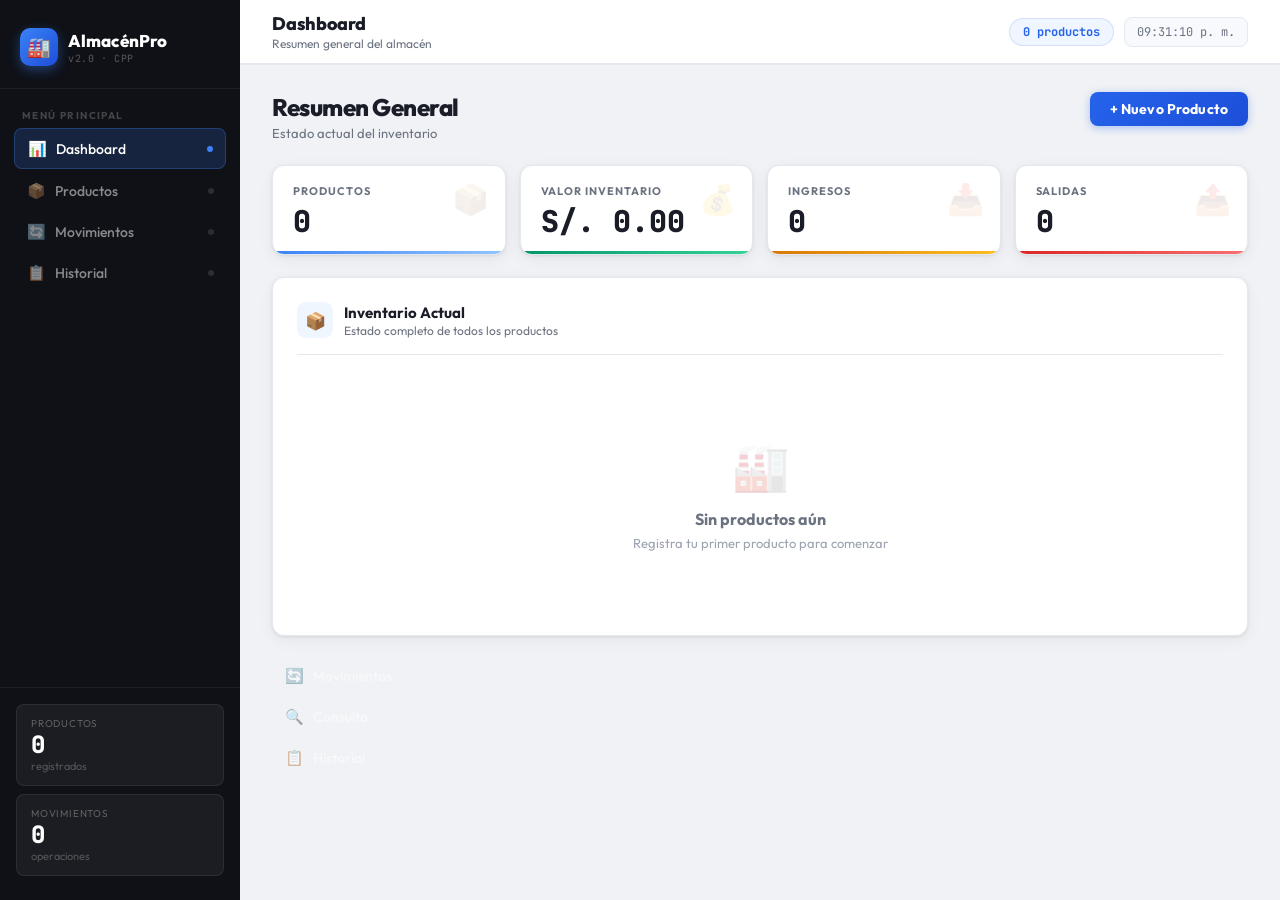
<file: index (1).html>
<!DOCTYPE html>
<html lang="es">
<head>
  <meta charset="UTF-8">
  <meta name="viewport" content="width=device-width, initial-scale=1.0">
  <title>AlmacénPro — Sistema de Inventario</title>
  <link href="https://fonts.googleapis.com/css2?family=Outfit:wght@300;400;500;600;700;800&family=JetBrains+Mono:wght@400;500;600&display=swap" rel="stylesheet">
  <link rel="stylesheet" href="styles.css">
</head>
<body>

<!-- ══════════════════════════════
     SIDEBAR
══════════════════════════════ -->
<aside class="sidebar">

  <div class="sid-brand">
    <div class="sid-logo-row">
      <div class="sid-ico-box">🏭</div>
      <div>
        <div class="sid-brand-name">AlmacénPro</div>
        <div class="sid-brand-ver">v2.0 · CPP</div>
      </div>
    </div>
  </div>

  <div class="sid-nav">
    <div class="sid-sec-lbl">Menú principal</div>
    <button class="sid-btn active" onclick="goTab('dashboard', this)">
      <span class="ico">📊</span> Dashboard
      <span class="dot"></span>
    </button>
    <button class="sid-btn" onclick="goTab('productos', this)">
      <span class="ico">📦</span> Productos
      <span class="dot"></span>
    </button>
    <button class="sid-btn" onclick="goTab('movimientos', this)">
      <span class="ico">🔄</span> Movimientos
      <span class="dot"></span>
    </button>
    <button class="sid-btn" onclick="goTab('historial', this)">
      <span class="ico">📋</span> Historial
      <span class="dot"></span>
    </button>
  </div>

  <div class="sid-bottom">
    <div class="sid-kpi">
      <div class="sid-kpi-lbl">Productos</div>
      <div class="sid-kpi-val" id="sk-prods">0</div>
      <div class="sid-kpi-sub">registrados</div>
    </div>
    <div class="sid-kpi">
      <div class="sid-kpi-lbl">Movimientos</div>
      <div class="sid-kpi-val" id="sk-movs">0</div>
      <div class="sid-kpi-sub">operaciones</div>
    </div>
  </div>

</aside>

<!-- ══════════════════════════════
     MAIN
══════════════════════════════ -->
<div class="main">

  <!-- Topbar -->
  <div class="topbar">
    <div class="tb-left">
      <div class="tb-title" id="tb-title">Dashboard</div>
      <div class="tb-sub"   id="tb-sub">Resumen general del almacén</div>
    </div>
    <div class="tb-right">
      <div class="tb-badge" id="tb-badge">0 productos</div>
      <div class="tb-clock" id="clock">--:--:--</div>
    </div>
  </div>

  <!-- Contenido de panels -->
  <div class="content">

    <!-- ══ DASHBOARD ══ -->
    <div id="tab-dashboard" class="panel active">

      <div class="pg-header">
        <div>
          <div class="pg-title">Resumen General</div>
          <div class="pg-desc">Estado actual del inventario</div>
        </div>
        <button class="btn btn-p" onclick="goTab('productos', document.querySelectorAll('.sid-btn')[1])">
          + Nuevo Producto
        </button>
      </div>

      <div class="stat-row">
        <div class="tile blue">
          <div class="tile-lbl">Productos</div>
          <div class="tile-val" id="d-prods">0</div>
          <div class="tile-ico">📦</div>
        </div>
        <div class="tile green">
          <div class="tile-lbl">Valor Inventario</div>
          <div class="tile-val" id="d-valor">S/. 0.00</div>
          <div class="tile-ico">💰</div>
        </div>
        <div class="tile amber">
          <div class="tile-lbl">Ingresos</div>
          <div class="tile-val" id="d-ing">0</div>
          <div class="tile-ico">📥</div>
        </div>
        <div class="tile red">
          <div class="tile-lbl">Salidas</div>
          <div class="tile-val" id="d-sal">0</div>
          <div class="tile-ico">📤</div>
        </div>
      </div>

      <div class="card">
        <div class="card-hd">
          <div class="card-hd-ico chi-blue">📦</div>
          <div>
            <div class="card-hd-title">Inventario Actual</div>
            <div class="card-hd-sub">Estado completo de todos los productos</div>
          </div>
        </div>
        <div id="dash-inv">
          <div class="empty">
            <div class="empty-ico">🏭</div>
            <div class="empty-title">Sin productos aún</div>
            <div class="empty-sub">Registra tu primer producto para comenzar</div>
          </div>
        </div>
      </div>

    </div><!-- /tab-dashboard -->

    <!-- ══ PRODUCTOS ══ -->
    <div id="tab-productos" class="panel">

      <div class="pg-header">
        <div>
          <div class="pg-title">Registrar Producto</div>
          <div class="pg-desc">Agrega un nuevo producto al inventario</div>
        </div>
      </div>

      <!-- Formulario de registro -->
      <div class="card">
        <div class="card-hd">
          <div class="card-hd-ico chi-blue">➕</div>
          <div>
            <div class="card-hd-title">Datos del Producto</div>
            <div class="card-hd-sub">Completa la información inicial</div>
          </div>
        </div>

        <div class="form-grid">
          <div class="field">
            <label>Código <span class="req">*</span></label>
            <input id="p-cod" type="text" placeholder="Ej: PROD-001" oninput="prevProd()">
          </div>
          <div class="field">
            <label>Nombre <span class="req">*</span></label>
            <input id="p-nom" type="text" placeholder="Ej: Papel Bond A4" oninput="prevProd()">
          </div>
          <div class="field">
            <label>Stock Inicial</label>
            <input id="p-stk" type="number" min="0" placeholder="0" oninput="prevProd()">
          </div>
          <div class="field">
            <label>Costo Unitario Inicial (S/.)</label>
            <input id="p-cu" type="number" min="0" step="0.01" placeholder="0.00" oninput="prevProd()">
          </div>
        </div>

        <!-- Preview calculado -->
        <div class="prev-box" id="pprod">
          <div class="prev-item">
            <div class="prev-lbl">Costo Total Inicial</div>
            <div class="prev-val" id="pp-tot">S/. 0.00</div>
          </div>
          <div class="prev-sep"></div>
          <div class="prev-item">
            <div class="prev-lbl">Costo Promedio</div>
            <div class="prev-val" id="pp-prom">S/. 0.00</div>
          </div>
        </div>

        <div class="btn-row">
          <button class="btn btn-p" onclick="regProd()">📦 Registrar Producto</button>
          <button class="btn btn-g" onclick="limpProd()">Limpiar</button>
        </div>
      </div>

      <!-- Catálogo -->
      <div class="card">
        <div class="card-hd">
          <div class="card-hd-ico chi-green">📋</div>
          <div>
            <div class="card-hd-title">Catálogo</div>
            <div class="card-hd-sub" id="cat-sub">0 productos</div>
          </div>
        </div>
        <div id="catalogo">
          <div class="empty">
            <div class="empty-ico">📦</div>
            <div class="empty-title">Sin productos</div>
            <div class="empty-sub">Registra tu primer producto arriba</div>
          </div>
        </div>
      </div>

    </div><!-- /tab-productos -->

    <!-- ══ MOVIMIENTOS ══ -->
    <div id="tab-movimientos" class="panel">

      <div class="pg-header">
        <div>
          <div class="pg-title">Registrar Movimiento</div>
          <div class="pg-desc">Ingreso o salida de mercadería · Método CPP</div>
        </div>
      </div>

      <div class="card">
        <div class="card-hd">
          <div class="card-hd-ico chi-amber">🔄</div>
          <div>
            <div class="card-hd-title">Nuevo Movimiento</div>
            <div class="card-hd-sub">Costo Promedio Ponderado (CPP)</div>
          </div>
        </div>

        <!-- Selector de tipo -->
        <div style="margin-bottom: 6px">
          <label style="font-size: 12px; font-weight: 700;">Tipo de Movimiento</label>
        </div>
        <div class="tipo-sel">
          <div class="tipo-opt in" id="t-in" onclick="setTipo('ingreso')">
            <div class="to-ico">📥</div>
            <div class="to-lbl">Ingreso</div>
            <div class="to-sub">Recepción de mercadería</div>
          </div>
          <div class="tipo-opt" id="t-out" onclick="setTipo('salida')">
            <div class="to-ico">📤</div>
            <div class="to-lbl">Salida</div>
            <div class="to-sub">Despacho de mercadería</div>
          </div>
        </div>

        <!-- Selector de producto -->
        <div class="form-grid" style="grid-template-columns: 1fr; margin-bottom: 14px">
          <div class="field">
            <label>Producto <span class="req">*</span></label>
            <select id="m-prod" onchange="onProd()">
              <option value="">— Selecciona un producto —</option>
            </select>
          </div>
        </div>

        <!-- Barra de estado del producto seleccionado -->
        <div class="sib" id="sib">
          <div class="sib-item">
            <div class="sib-lbl">Stock Actual</div>
            <div class="sib-val" id="sib-s">0</div>
          </div>
          <div class="sib-sep"></div>
          <div class="sib-item">
            <div class="sib-lbl">Costo Promedio</div>
            <div class="sib-val" id="sib-p">S/. 0.00</div>
          </div>
          <div class="sib-sep"></div>
          <div class="sib-item">
            <div class="sib-lbl">Costo Total</div>
            <div class="sib-val" id="sib-t">S/. 0.00</div>
          </div>
        </div>

        <!-- Campos del movimiento -->
        <div class="form-grid">
          <div class="field">
            <label>Cantidad <span class="req">*</span></label>
            <input id="m-qty" type="number" min="1" placeholder="0" oninput="prevMov()">
          </div>
          <div class="field" id="f-cu">
            <label>Costo Unitario (S/.) <span class="req">*</span></label>
            <input id="m-cu" type="number" min="0" step="0.01" placeholder="0.00" oninput="prevMov()">
          </div>
          <div class="field">
            <label>Referencia</label>
            <input id="m-ref" type="text" placeholder="OC-001, GR-005...">
          </div>
        </div>

        <!-- Preview del resultado -->
        <div class="prev-box" id="pmov">
          <div class="prev-item">
            <div class="prev-lbl" id="pm-sl">Nuevo Stock</div>
            <div class="prev-val" id="pm-s">0</div>
          </div>
          <div class="prev-sep"></div>
          <div class="prev-item">
            <div class="prev-lbl" id="pm-pl">Costo Promedio</div>
            <div class="prev-val" id="pm-p">S/. 0.00</div>
          </div>
          <div class="prev-sep"></div>
          <div class="prev-item">
            <div class="prev-lbl" id="pm-tl">Nuevo Costo Total</div>
            <div class="prev-val" id="pm-t">S/. 0.00</div>
          </div>
        </div>

        <div class="btn-row">
          <button class="btn btn-s" id="btn-mov" onclick="regMov()">📥 Registrar Ingreso</button>
          <button class="btn btn-g" onclick="limpMov()">Limpiar</button>
        </div>
      </div>

      <!-- ══ HISTORIAL ══ -->
       
    </div><!-- /tab-movimientos -->
    <button class="sid-btn" onclick="goTab('movimientos', this)">
      <span class="ico">🔄</span> Movimientos
      <span class="dot"></span>
    </button>
    
    <button class="sid-btn" onclick="goTab('consulta', this)">
      <span class="ico">🔍</span> Consulta
      <span class="dot"></span>
    </button>

    <button class="sid-btn" onclick="goTab('historial', this)">
      <span class="ico">📋</span> Historial
      <span class="dot"></span>
    </button>

    <!-- ══ HISTORIAL ══ -->
    <div id="tab-historial" class="panel">

      <div class="pg-header">
        <div>
          <div class="pg-title">Historial</div>
          <div class="pg-desc">Registro completo de operaciones</div>
        </div>
      </div>

      <div class="card">
        <div class="filters">
          <span class="f-lbl">Filtrar:</span>
          <select id="f-prod" onchange="renderHist()" style="width: 220px">
            <option value="">Todos los productos</option>
          </select>
          <select id="f-tipo" onchange="renderHist()" style="width: 150px">
            <option value="">Todo tipo</option>
            <option value="ingreso">Ingresos</option>
            <option value="salida">Salidas</option>
          </select>
          <button class="btn btn-g btn-sm" onclick="exportCSV()">⬇ CSV</button>
        </div>
        <div id="hist-wrap">
          <div class="empty">
            <div class="empty-ico">📋</div>
            <div class="empty-title">Sin movimientos</div>
            <div class="empty-sub">Aparecerán aquí cuando registres operaciones</div>
          </div>
        </div>
      </div>

    </div><!-- /tab-historial -->

  </div><!-- /content -->
</div><!-- /main -->

<!-- Contenedor de toasts -->
<div id="tc"></div>

<!-- Script principal -->
<script src="app.js"></script>

</body>
</html>
</file>
<file: styles.css>
/* ═══════════════════════════════════════════════
   VARIABLES & RESET
═══════════════════════════════════════════════ */
:root {
  --c-bg:       #f0f2f5;
  --c-sidebar:  #0f1117;
  --c-card:     #ffffff;
  --c-border:   #e4e8ef;
  --c-input:    #f7f9fc;
  --c-text:     #1a1d27;
  --c-muted:    #6b7280;
  --c-faint:    #9ca3af;
  --c-brand:    #2563eb;
  --c-brand-lt: #eff6ff;
  --c-brand-dk: #1d4ed8;
  --c-green:    #059669;
  --c-green-lt: #ecfdf5;
  --c-red:      #dc2626;
  --c-red-lt:   #fef2f2;
  --c-amber:    #d97706;
  --c-amber-lt: #fffbeb;
  --radius:     12px;
  --radius-sm:  8px;
  --shadow:     0 1px 3px rgba(0,0,0,.08), 0 4px 16px rgba(0,0,0,.06);
  --shadow-lg:  0 8px 32px rgba(0,0,0,.12);
  --font:       'Outfit', sans-serif;
  --mono:       'JetBrains Mono', monospace;
  --sw:         240px;
  --th:         64px;
}

*, *::before, *::after { box-sizing: border-box; margin: 0; padding: 0; }

body {
  font-family: var(--font);
  background: var(--c-bg);
  color: var(--c-text);
  min-height: 100vh;
  display: flex;
}

/* ═══════════════════════════════════════════════
   SIDEBAR
═══════════════════════════════════════════════ */
.sidebar {
  width: var(--sw);
  min-height: 100vh;
  background: var(--c-sidebar);
  display: flex;
  flex-direction: column;
  position: fixed;
  left: 0; top: 0; bottom: 0;
  z-index: 100;
}

.sid-brand {
  padding: 28px 20px 22px;
  border-bottom: 1px solid rgba(255,255,255,.06);
}

.sid-logo-row { display: flex; align-items: center; gap: 10px; }

.sid-ico-box {
  width: 38px; height: 38px;
  border-radius: 10px;
  background: linear-gradient(135deg, #3b82f6, #1d4ed8);
  display: flex; align-items: center; justify-content: center;
  font-size: 19px;
  box-shadow: 0 4px 12px rgba(59,130,246,.4);
}

.sid-brand-name { font-size: 17px; font-weight: 800; color: #fff; }
.sid-brand-ver  {
  font-size: 10px; color: rgba(255,255,255,.3);
  font-family: var(--mono); letter-spacing: .06em; margin-top: 1px;
}

.sid-nav { padding: 20px 14px 0; flex: 1; }

.sid-sec-lbl {
  font-size: 10px; font-weight: 700;
  letter-spacing: .14em; text-transform: uppercase;
  color: rgba(255,255,255,.22);
  padding: 0 8px; margin-bottom: 6px;
}

.sid-btn {
  display: flex; align-items: center; gap: 9px;
  width: 100%; padding: 10px 12px; border-radius: 8px;
  cursor: pointer; border: none; background: transparent;
  color: rgba(255,255,255,.5); font-family: var(--font);
  font-size: 14px; font-weight: 500; text-align: left;
  transition: all .16s; margin-bottom: 2px;
}
.sid-btn:hover { background: rgba(255,255,255,.07); color: #fff; }
.sid-btn.active {
  background: rgba(59,130,246,.18); color: #fff;
  border: 1px solid rgba(59,130,246,.3);
}
.sid-btn .ico { font-size: 15px; width: 20px; text-align: center; }
.sid-btn .dot {
  width: 6px; height: 6px; border-radius: 50%;
  background: rgba(255,255,255,.12); margin-left: auto;
  transition: background .16s;
}
.sid-btn.active .dot { background: #3b82f6; }

.sid-bottom {
  padding: 16px;
  border-top: 1px solid rgba(255,255,255,.06);
}

.sid-kpi {
  background: rgba(255,255,255,.05);
  border: 1px solid rgba(255,255,255,.08);
  border-radius: 8px; padding: 12px 14px; margin-bottom: 8px;
}
.sid-kpi-lbl {
  font-size: 10px; color: rgba(255,255,255,.3);
  letter-spacing: .08em; text-transform: uppercase; margin-bottom: 3px;
}
.sid-kpi-val {
  font-size: 24px; font-weight: 800; color: #fff;
  font-family: var(--mono); line-height: 1;
}
.sid-kpi-sub { font-size: 11px; color: rgba(255,255,255,.25); margin-top: 2px; }

/* ═══════════════════════════════════════════════
   MAIN LAYOUT
═══════════════════════════════════════════════ */
.main {
  margin-left: var(--sw);
  flex: 1; display: flex; flex-direction: column; min-height: 100vh;
}

/* ─── Topbar ─── */
.topbar {
  height: var(--th); background: var(--c-card);
  border-bottom: 1px solid var(--c-border);
  display: flex; align-items: center; justify-content: space-between;
  padding: 0 32px; position: sticky; top: 0; z-index: 50;
  box-shadow: 0 1px 0 var(--c-border);
}
.tb-title { font-size: 18px; font-weight: 800; color: var(--c-text); }
.tb-sub   { font-size: 12px; color: var(--c-muted); margin-top: 1px; }
.tb-right { display: flex; align-items: center; gap: 10px; }

.tb-badge {
  background: var(--c-brand-lt); color: var(--c-brand);
  font-size: 12px; font-weight: 700; padding: 5px 13px;
  border-radius: 20px; font-family: var(--mono);
  border: 1px solid rgba(37,99,235,.15);
}

.tb-clock {
  font-family: var(--mono); font-size: 12px; color: var(--c-muted);
  background: var(--c-input); padding: 6px 12px;
  border-radius: 8px; border: 1px solid var(--c-border);
}

/* ─── Content ─── */
.content { padding: 28px 32px 56px; flex: 1; }

.panel { display: none; animation: fadeUp .22s ease both; }
.panel.active { display: block; }

@keyframes fadeUp {
  from { opacity: 0; transform: translateY(8px); }
  to   { opacity: 1; transform: translateY(0); }
}

/* ═══════════════════════════════════════════════
   PAGE HEADER
═══════════════════════════════════════════════ */
.pg-header {
  display: flex; align-items: flex-start; justify-content: space-between;
  margin-bottom: 24px; flex-wrap: wrap; gap: 14px;
}
.pg-title { font-size: 24px; font-weight: 800; color: var(--c-text); letter-spacing: -.02em; }
.pg-desc  { font-size: 13px; color: var(--c-muted); margin-top: 3px; }

/* ═══════════════════════════════════════════════
   STAT TILES
═══════════════════════════════════════════════ */
.stat-row {
  display: grid;
  grid-template-columns: repeat(4, 1fr);
  gap: 14px; margin-bottom: 22px;
}

.tile {
  background: var(--c-card); border: 1px solid var(--c-border);
  border-radius: var(--radius); padding: 18px 20px;
  box-shadow: var(--shadow); position: relative; overflow: hidden;
}
.tile::after {
  content: ''; position: absolute;
  bottom: 0; left: 0; right: 0; height: 3px;
}
.tile.blue::after  { background: linear-gradient(90deg, #3b82f6, #93c5fd); }
.tile.green::after { background: linear-gradient(90deg, #059669, #34d399); }
.tile.amber::after { background: linear-gradient(90deg, #d97706, #fbbf24); }
.tile.red::after   { background: linear-gradient(90deg, #dc2626, #f87171); }

.tile-lbl {
  font-size: 11px; font-weight: 700; letter-spacing: .09em;
  text-transform: uppercase; color: var(--c-muted); margin-bottom: 8px;
}
.tile-val {
  font-size: 30px; font-weight: 800;
  color: var(--c-text); font-family: var(--mono); line-height: 1;
}
.tile-ico { font-size: 30px; position: absolute; right: 16px; top: 14px; opacity: .1; }

/* ═══════════════════════════════════════════════
   CARDS
═══════════════════════════════════════════════ */
.card {
  background: var(--c-card); border: 1px solid var(--c-border);
  border-radius: var(--radius); box-shadow: var(--shadow);
  padding: 24px; margin-bottom: 20px;
}

.card-hd {
  display: flex; align-items: center; gap: 11px;
  margin-bottom: 22px; padding-bottom: 16px;
  border-bottom: 1px solid var(--c-border);
}

.card-hd-ico {
  width: 36px; height: 36px; border-radius: 9px;
  display: flex; align-items: center; justify-content: center; font-size: 17px;
}
.chi-blue   { background: var(--c-brand-lt); }
.chi-green  { background: var(--c-green-lt); }
.chi-amber  { background: var(--c-amber-lt); }
.chi-red    { background: var(--c-red-lt); }

.card-hd-title { font-size: 15px; font-weight: 700; color: var(--c-text); }
.card-hd-sub   { font-size: 12px; color: var(--c-muted); margin-top: 1px; }

/* ═══════════════════════════════════════════════
   FORM ELEMENTS
═══════════════════════════════════════════════ */
.form-grid {
  display: grid;
  grid-template-columns: repeat(auto-fit, minmax(200px, 1fr));
  gap: 16px; margin-bottom: 20px;
}

.field { display: flex; flex-direction: column; gap: 7px; }
.field label {
  font-size: 12px; font-weight: 700; color: var(--c-text);
  display: flex; align-items: center; gap: 4px;
}
.field label .req { color: var(--c-red); }

input, select {
  background: var(--c-input); border: 1.5px solid var(--c-border);
  border-radius: var(--radius-sm); padding: 10px 14px;
  font-family: var(--font); font-size: 14px; color: var(--c-text);
  outline: none; transition: border-color .15s, box-shadow .15s, background .15s;
  width: 100%; -webkit-appearance: none;
}
input:focus, select:focus {
  border-color: var(--c-brand); background: #fff;
  box-shadow: 0 0 0 3px rgba(37,99,235,.1);
}
input::placeholder { color: var(--c-faint); }
select { cursor: pointer; }

/* ═══════════════════════════════════════════════
   PREVIEW BOX
═══════════════════════════════════════════════ */
.prev-box {
  background: linear-gradient(135deg, #f0f6ff, #e8f3ff);
  border: 1.5px solid rgba(37,99,235,.2);
  border-radius: var(--radius-sm);
  padding: 16px 20px; margin-bottom: 20px;
  display: none; flex-wrap: wrap; gap: 24px; align-items: center;
}
.prev-box.show { display: flex; }
.prev-box.g { background: linear-gradient(135deg, #ecfdf5, #d1fae5); border-color: rgba(5,150,105,.2); }
.prev-box.r { background: linear-gradient(135deg, #fef2f2, #fee2e2); border-color: rgba(220,38,38,.2); }

.prev-item  { display: flex; flex-direction: column; gap: 3px; }
.prev-lbl   { font-size: 10px; font-weight: 800; letter-spacing: .1em; text-transform: uppercase; color: var(--c-brand); }
.prev-lbl.g { color: var(--c-green); }
.prev-lbl.r { color: var(--c-red); }
.prev-val   { font-size: 18px; font-weight: 800; color: var(--c-text); font-family: var(--mono); }
.prev-sep   { width: 1px; height: 36px; background: rgba(37,99,235,.15); align-self: center; }

/* ═══════════════════════════════════════════════
   BUTTONS
═══════════════════════════════════════════════ */
.btn-row { display: flex; gap: 10px; flex-wrap: wrap; align-items: center; }

.btn {
  display: inline-flex; align-items: center; gap: 7px;
  padding: 10px 20px; border-radius: var(--radius-sm);
  font-family: var(--font); font-size: 14px; font-weight: 700;
  cursor: pointer; border: none; transition: all .16s;
  letter-spacing: .01em; line-height: 1;
}
.btn:active { transform: scale(.97); }

.btn-p { background: linear-gradient(135deg, #2563eb, #1d4ed8); color: #fff; box-shadow: 0 2px 8px rgba(37,99,235,.35); }
.btn-p:hover { transform: translateY(-2px); box-shadow: 0 6px 20px rgba(37,99,235,.45); }

.btn-s { background: linear-gradient(135deg, #059669, #047857); color: #fff; box-shadow: 0 2px 8px rgba(5,150,105,.3); }
.btn-s:hover { transform: translateY(-2px); box-shadow: 0 6px 20px rgba(5,150,105,.4); }

.btn-d { background: linear-gradient(135deg, #dc2626, #b91c1c); color: #fff; box-shadow: 0 2px 8px rgba(220,38,38,.3); }
.btn-d:hover { transform: translateY(-2px); box-shadow: 0 6px 20px rgba(220,38,38,.4); }

.btn-g { background: transparent; color: var(--c-muted); border: 1.5px solid var(--c-border); }
.btn-g:hover { background: var(--c-input); color: var(--c-text); }

.btn-sm { padding: 7px 14px; font-size: 12px; }

/* ═══════════════════════════════════════════════
   TIPO SELECTOR
═══════════════════════════════════════════════ */
.tipo-sel { display: flex; gap: 10px; margin-bottom: 20px; }

.tipo-opt {
  flex: 1; padding: 16px; border: 2px solid var(--c-border);
  border-radius: var(--radius-sm); cursor: pointer;
  transition: all .18s; background: var(--c-card); text-align: center;
}
.tipo-opt:hover { border-color: var(--c-brand); }
.tipo-opt.in    { border-color: var(--c-green); background: var(--c-green-lt); }
.tipo-opt.out   { border-color: var(--c-red);   background: var(--c-red-lt); }

.to-ico { font-size: 24px; margin-bottom: 4px; }
.to-lbl { font-size: 14px; font-weight: 800; color: var(--c-text); }
.to-sub { font-size: 11px; color: var(--c-muted); margin-top: 2px; }

.tipo-opt.in  .to-lbl { color: var(--c-green); }
.tipo-opt.out .to-lbl { color: var(--c-red); }

/* ═══════════════════════════════════════════════
   STOCK INFO BAR
═══════════════════════════════════════════════ */
.sib {
  display: none; background: var(--c-input);
  border: 1.5px solid var(--c-border); border-radius: var(--radius-sm);
  padding: 14px 18px; margin-bottom: 20px;
  gap: 24px; flex-wrap: wrap; align-items: center;
}
.sib.show { display: flex; }
.sib-item { display: flex; flex-direction: column; gap: 2px; }
.sib-lbl  { font-size: 10px; font-weight: 700; letter-spacing: .1em; text-transform: uppercase; color: var(--c-muted); }
.sib-val  { font-size: 16px; font-weight: 700; color: var(--c-text); font-family: var(--mono); }
.sib-sep  { width: 1px; height: 32px; background: var(--c-border); align-self: center; }

/* ═══════════════════════════════════════════════
   PRODUCT GRID
═══════════════════════════════════════════════ */
.prod-grid {
  display: grid;
  grid-template-columns: repeat(auto-fill, minmax(272px, 1fr));
  gap: 16px;
}

.prod-card {
  background: var(--c-card); border: 1.5px solid var(--c-border);
  border-radius: var(--radius); padding: 20px;
  box-shadow: var(--shadow); position: relative; overflow: hidden;
  transition: all .2s ease;
}
.prod-card::before {
  content: ''; position: absolute; top: 0; left: 0; right: 0; height: 3px;
  background: linear-gradient(90deg, #2563eb, #60a5fa);
}
.prod-card:hover { transform: translateY(-3px); box-shadow: var(--shadow-lg); border-color: rgba(37,99,235,.2); }

.pc-head { display: flex; justify-content: space-between; align-items: flex-start; margin-bottom: 12px; }

.pc-code {
  font-family: var(--mono); font-size: 11px; font-weight: 700;
  background: var(--c-brand-lt); color: var(--c-brand);
  padding: 3px 9px; border-radius: 4px; letter-spacing: .06em;
  border: 1px solid rgba(37,99,235,.15);
}

.pc-stk { font-family: var(--mono); font-size: 12px; font-weight: 700; padding: 4px 10px; border-radius: 4px; }
.pc-stk.ok   { background: var(--c-green-lt); color: var(--c-green); }
.pc-stk.low  { background: var(--c-amber-lt); color: var(--c-amber); }
.pc-stk.zero { background: var(--c-red-lt);   color: var(--c-red); }

.pc-name { font-size: 16px; font-weight: 700; color: var(--c-text); margin-bottom: 14px; }

.pc-metrics { display: grid; grid-template-columns: 1fr 1fr; gap: 8px; }
.pc-m { background: var(--c-input); border-radius: 7px; padding: 10px 12px; }
.pc-m-lbl { font-size: 10px; font-weight: 700; letter-spacing: .08em; text-transform: uppercase; color: var(--c-muted); margin-bottom: 4px; }
.pc-m-val { font-size: 15px; font-weight: 700; color: var(--c-text); font-family: var(--mono); }
.pc-m-val.bl { color: var(--c-brand); }

/* ═══════════════════════════════════════════════
   TABLES
═══════════════════════════════════════════════ */
.tbl-wrap { overflow-x: auto; border-radius: var(--radius-sm); border: 1px solid var(--c-border); }

table { width: 100%; border-collapse: collapse; font-size: 13px; }

thead { background: #f8fafc; }
thead th {
  text-align: left; padding: 12px 16px;
  font-size: 11px; font-weight: 700; letter-spacing: .08em;
  text-transform: uppercase; color: var(--c-muted);
  border-bottom: 1px solid var(--c-border); white-space: nowrap;
}

tbody tr { border-bottom: 1px solid #f1f5f9; transition: background .1s; }
tbody tr:last-child { border-bottom: none; }
tbody tr:hover { background: #f8fafc; }
tbody td { padding: 13px 16px; color: var(--c-text); vertical-align: middle; }

.td-mono  { font-family: var(--mono); font-size: 12px; }
.td-muted { color: var(--c-muted); }
.td-code  {
  font-family: var(--mono); font-size: 11px; font-weight: 700;
  background: var(--c-brand-lt); color: var(--c-brand);
  padding: 2px 7px; border-radius: 4px; border: 1px solid rgba(37,99,235,.12);
}

/* ═══════════════════════════════════════════════
   BADGES
═══════════════════════════════════════════════ */
.badge {
  display: inline-flex; align-items: center; gap: 5px;
  padding: 4px 10px; border-radius: 20px;
  font-size: 11px; font-weight: 800; letter-spacing: .04em;
  text-transform: uppercase; white-space: nowrap;
}
.badge-in  { background: var(--c-green-lt); color: var(--c-green); }
.badge-out { background: var(--c-red-lt);   color: var(--c-red); }

/* ─── Arrow transition ─── */
.arr       { display: flex; align-items: center; gap: 5px; font-family: var(--mono); font-size: 12px; }
.arr-from  { color: var(--c-muted); }
.arr-ic    { color: var(--c-brand); font-size: 10px; }
.arr-to    { color: var(--c-text); font-weight: 700; }

/* ═══════════════════════════════════════════════
   FILTERS
═══════════════════════════════════════════════ */
.filters { display: flex; align-items: center; gap: 10px; flex-wrap: wrap; margin-bottom: 16px; }
.f-lbl   { font-size: 12px; font-weight: 700; color: var(--c-muted); }

/* ═══════════════════════════════════════════════
   EMPTY STATE
═══════════════════════════════════════════════ */
.empty       { text-align: center; padding: 60px 20px; }
.empty-ico   { font-size: 46px; opacity: .2; margin-bottom: 14px; }
.empty-title { font-size: 16px; font-weight: 700; color: var(--c-muted); margin-bottom: 6px; }
.empty-sub   { font-size: 13px; color: var(--c-faint); }

/* ═══════════════════════════════════════════════
   TOAST
═══════════════════════════════════════════════ */
#tc {
  position: fixed; bottom: 24px; right: 24px;
  display: flex; flex-direction: column; gap: 10px; z-index: 9999;
}

.toast {
  display: flex; align-items: center; gap: 12px;
  background: #0f1117; color: #fff; padding: 14px 20px;
  border-radius: var(--radius-sm); font-size: 14px; font-weight: 500;
  min-width: 260px; max-width: 340px; box-shadow: var(--shadow-lg);
  animation: tIn .25s cubic-bezier(.34,1.56,.64,1) both;
  border-left: 4px solid var(--c-brand);
}
.toast.ok  { border-left-color: var(--c-green); }
.toast.err { border-left-color: var(--c-red); }

.t-dot { width: 8px; height: 8px; border-radius: 50%; background: var(--c-brand); flex-shrink: 0; }
.toast.ok  .t-dot { background: var(--c-green); }
.toast.err .t-dot { background: var(--c-red); }

@keyframes tIn {
  from { opacity: 0; transform: translateX(20px) scale(.9); }
  to   { opacity: 1; transform: translateX(0) scale(1); }
}

/* ═══════════════════════════════════════════════
   RESPONSIVE
═══════════════════════════════════════════════ */
@media (max-width: 900px) {
  .stat-row { grid-template-columns: 1fr 1fr; }
}

@media (max-width: 720px) {
  :root { --sw: 0px; }
  .sidebar { display: none; }
  .content { padding: 20px 16px 40px; }
  .topbar  { padding: 0 16px; }
}

@media (max-width: 480px) {
  .stat-row { grid-template-columns: 1fr; }
  .tipo-sel { flex-direction: column; }
}
</file>
